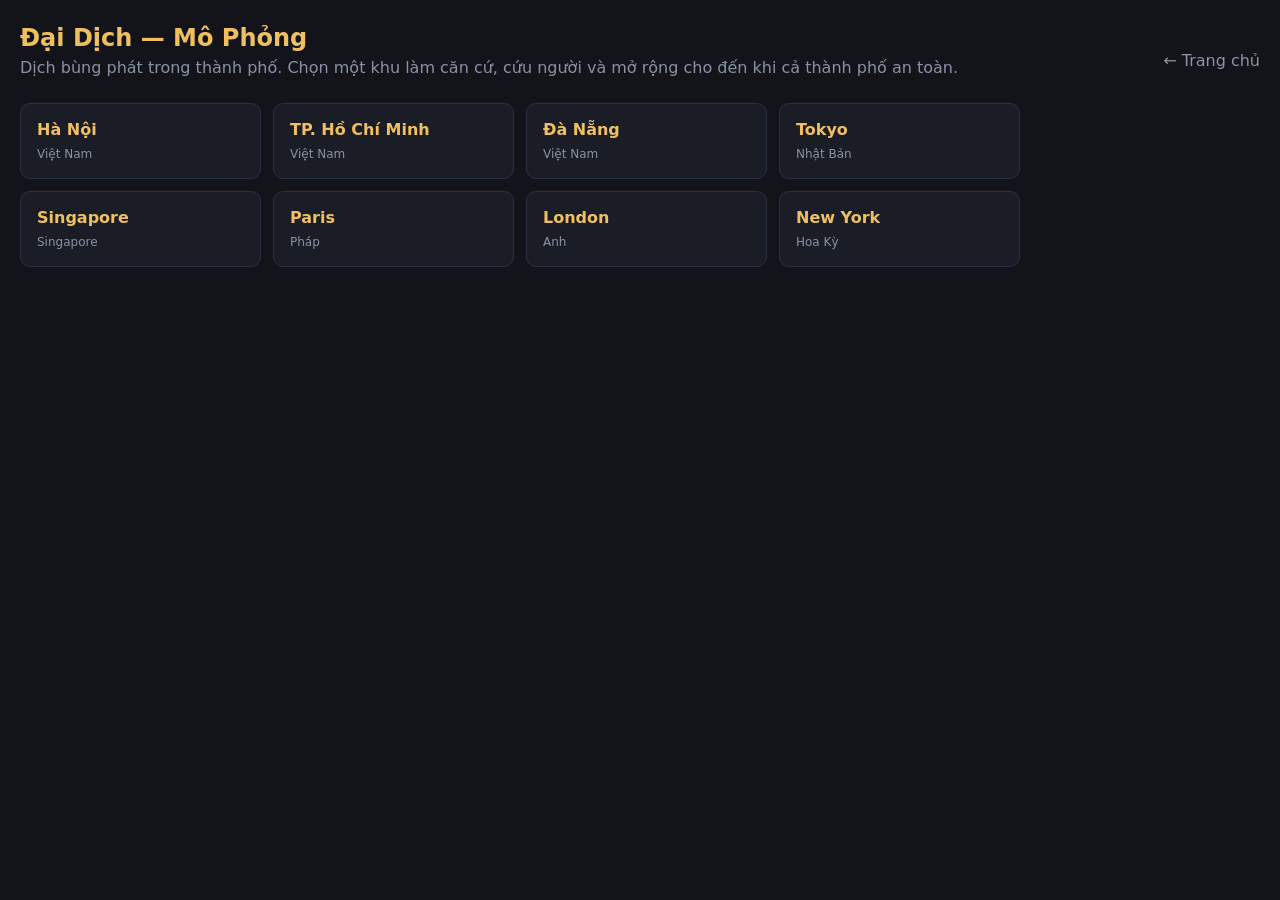
<file: games/outbreak-sim/index.html>
<!DOCTYPE html>
<html lang="vi">
<head>
<meta charset="UTF-8">
<meta name="viewport" content="width=device-width,initial-scale=1">
<title>Đại Dịch — Mô Phỏng — MassGames</title>
<style>
*{box-sizing:border-box}
html,body{height:100%;margin:0}
body{background:#12141a;color:#e8e8e8;font-family:system-ui,-apple-system,"Segoe UI",Roboto,sans-serif;overflow:hidden}
a{color:#8b93a7;text-decoration:none}
a:hover{color:#f0c060}
.hidden{display:none !important}
.small{font-size:12px;color:#8a92a6}

/* Chọn thành phố */
#picker{height:100%;overflow-y:auto;padding:24px 20px 40px}
#picker .top{display:flex;justify-content:space-between;align-items:center;gap:12px;flex-wrap:wrap;margin-bottom:6px}
#picker h1{margin:0;font-size:24px;color:#f0c060}
#picker p{color:#8a92a6;margin:6px 0 20px}
.cities{display:grid;grid-template-columns:repeat(auto-fill,minmax(200px,1fr));gap:12px;max-width:1000px}
.city{background:#1a1d26;border:1px solid #2a3144;border-radius:10px;padding:16px;text-align:left;color:#eee;cursor:pointer;font:inherit}
.city:hover{background:#243055;border-color:#3b4a78}
.city b{display:block;font-size:16px;color:#f0c060;margin-bottom:4px}
.city span{font-size:12px;color:#8a92a6}

/* Màn chơi */
#game{position:fixed;inset:0}
#board{position:absolute;inset:0;width:100%;height:100%;display:block;cursor:pointer}
.panel{position:absolute;background:rgba(18,20,26,.88);border:1px solid #2a3144;border-radius:10px;padding:10px 14px;backdrop-filter:blur(4px);z-index:2}
#hud{top:12px;left:12px;width:280px}
#hud h2{margin:0 0 4px;font-size:16px;color:#f0c060}
#hud .stat{display:flex;justify-content:space-between;font-size:13px;margin:3px 0}
#hud .stat b{color:#fff}
#hud .msg{margin-top:8px;font-size:13px;color:#cfd6e4;min-height:18px}
#sel{bottom:12px;left:12px;width:320px}
#sel h3{margin:0 0 4px;font-size:15px;color:#f0c060}
#sel .row{font-size:13px;margin:2px 0;color:#cfd6e4}
#sel button{margin-top:8px;width:100%;background:#2a3144;color:#eee;border:1px solid #47506a;border-radius:8px;padding:8px 10px;font:inherit;font-size:13px;cursor:pointer}
#sel button:hover:not(:disabled){background:#384262}
#sel button:disabled{opacity:.4;cursor:not-allowed}
#log{top:12px;right:12px;width:300px;font-size:12px;color:#cfd6e4}
#log div{padding:3px 0;border-bottom:1px solid #222838}
#log div:first-child{color:#fff}
.topbtns{position:absolute;right:12px;bottom:12px;z-index:2;display:flex;gap:8px}
.btn{background:#2a3144;color:#eee;border:1px solid #47506a;border-radius:8px;padding:8px 12px;font:inherit;font-size:13px;cursor:pointer;display:inline-block}
.btn:hover{background:#384262}
#banner{position:absolute;left:50%;top:50%;transform:translate(-50%,-50%);background:rgba(18,20,26,.94);border:1px solid #3b4a78;border-radius:12px;padding:20px 26px;text-align:center;z-index:3;font-size:15px;max-width:90%}
#banner h2{margin:0 0 8px;color:#f0c060}
#banner .btn{margin-top:12px}
</style>
</head>
<body>

<section id="picker">
  <div class="top">
    <div>
      <h1>Đại Dịch — Mô Phỏng</h1>
      <p>Dịch bùng phát trong thành phố. Chọn một khu làm căn cứ, cứu người và mở rộng cho đến khi cả thành phố an toàn.</p>
    </div>
    <a href="../../">← Trang chủ</a>
  </div>
  <div class="cities" id="cities"></div>
</section>

<section id="game" class="hidden">
  <canvas id="board"></canvas>
  <div class="panel" id="hud">
    <h2 id="hud-city"></h2>
    <div class="stat"><span>Giờ</span><b id="hud-t">0</b></div>
    <div class="stat"><span>Vật tư</span><b id="hud-supplies">0</b></div>
    <div class="stat"><span>Người sống sót</span><b id="hud-survivors">0</b></div>
    <div class="stat"><span>Khu an toàn</span><b id="hud-players">0/0</b></div>
    <div class="stat"><span>Khu bị dịch</span><b id="hud-infected">0</b></div>
    <div class="msg" id="hud-msg"></div>
  </div>
  <div class="panel" id="sel"></div>
  <div class="panel" id="log"></div>
  <div class="topbtns">
    <button class="btn" id="btn-restart">Chơi lại</button>
    <button class="btn" id="btn-change">Chọn thành phố khác</button>
    <a class="btn" href="../../">Trang chủ</a>
  </div>
  <div id="banner" class="hidden"></div>
</section>

<script>
(function(){
  const CITIES = [
    { id:'hanoi', name:'Hà Nội', country:'Việt Nam' },
    { id:'hcm', name:'TP. Hồ Chí Minh', country:'Việt Nam' },
    { id:'danang', name:'Đà Nẵng', country:'Việt Nam' },
    { id:'tokyo', name:'Tokyo', country:'Nhật Bản' },
    { id:'singapore', name:'Singapore', country:'Singapore' },
    { id:'paris', name:'Paris', country:'Pháp' },
    { id:'london', name:'London', country:'Anh' },
    { id:'newyork', name:'New York', country:'Hoa Kỳ' }
  ];
  // Cân bằng (đơn vị: nghìn người, vật tư)
  const GRID = 6;                 // lưới 6 x 6 = 36 khu
  const TICK_MS = 1000;
  const COST = { rescue:20, expand:40, fortify:25 };
  const RESCUE_GAIN = 6, RESCUE_DROP = 35, FORTIFY_DROP = 40;

  const $ = id => document.getElementById(id);
  const board = $('board');
  const ctx = board.getContext('2d');
  let cityNow = null;
  let G = null;       // trạng thái ván chơi
  let timer = null;

  // ---------- Chọn thành phố ----------
  const list = $('cities');
  CITIES.forEach(c=>{
    const b=document.createElement('button');
    b.className='city';
    b.innerHTML='<b></b><span></span>';
    b.querySelector('b').textContent=c.name;
    b.querySelector('span').textContent=c.country;
    b.onclick=()=>{ cityNow=c; newGame(c); showGame(); };
    list.appendChild(b);
  });
  function showPicker(){ stopTimer(); G=null; $('game').classList.add('hidden'); $('picker').classList.remove('hidden'); }
  function showGame(){
    $('picker').classList.add('hidden'); $('game').classList.remove('hidden');
    resize(); render();
  }

  // ---------- Ván chơi ----------
  function newGame(c){
    stopTimer();
    const ds=[];
    for(let r=0;r<GRID;r++) for(let k=0;k<GRID;k++){
      ds.push({ id:'d'+r+'_'+k, r, k, name:'Khu '+String.fromCharCode(65+r)+(k+1),
        pop:30+Math.floor(Math.random()*170), state:'none', zombies:0, infection:0, survivors:0, nb:[] });
    }
    const at=(r,k)=>ds[r*GRID+k];
    ds.forEach(d=>{
      [[1,0],[-1,0],[0,1],[0,-1]].forEach(([dr,dk])=>{
        const n=at(d.r+dr,d.k+dk); if(n && d.r+dr>=0 && d.r+dr<GRID && d.k+dk>=0 && d.k+dk<GRID) d.nb.push(n);
      });
    });
    G={ city:c, districts:ds, phase:'pick', t:0, supplies:100, selected:null, log:[], msg:'Chọn một khu làm căn cứ để bắt đầu.' };
    addLog('Ván mới ở '+c.name+'. Chọn khu làm căn cứ.');
  }

  function infect(d, zombies, silent){
    const wasPlayer=d.state==='player';
    const lost=wasPlayer?d.survivors:0;
    d.state='infected'; d.zombies=zombies; d.infection=0; d.survivors=0;
    if(!silent) addLog(wasPlayer?'Dịch xâm nhập '+d.name+', mất '+Math.round(lost)+'k người':'Dịch lan đến '+d.name);
  }

  function startAt(d){
    d.state='player'; d.survivors=Math.round(d.pop*0.5); d.infection=0;
    let far=null,best=-1;
    G.districts.forEach(x=>{ if(x===d) return; const dist=Math.hypot(x.r-d.r,x.k-d.k); if(dist>best){ best=dist; far=x; } });
    if(far) infect(far,35,true);
    G.phase='play';
    G.msg='Dịch bùng phát ở '+(far?far.name:'?')+'. Bảo vệ căn cứ và mở rộng.';
    addLog('Căn cứ: '+d.name+'. Ổ dịch: '+(far?far.name:'?')+'.');
    startTimer(); render();
  }

  function tick(){
    if(!G||G.phase!=='play') return;
    G.t++;
    const infected=G.districts.filter(d=>d.state==='infected');
    infected.forEach(d=>{ d.zombies=Math.min(100,d.zombies+0.5); });
    infected.forEach(d=>{
      d.nb.forEach(n=>{
        if(n.state==='infected') return;
        n.infection+=1.2*(d.zombies/100);
        if(n.infection>=100) infect(n,30,false);
      });
    });
    G.districts.forEach(d=>{
      if(d.state==='player'){ d.infection=Math.max(0,d.infection-0.2); G.supplies+=d.survivors*0.06; }
      else if(d.state==='none'){ d.infection=Math.max(0,d.infection-0.1); }
    });
    const players=G.districts.filter(d=>d.state==='player').length;
    if(players===0){ G.phase='lost'; stopTimer(); G.msg='Thất bại: không còn khu nào an toàn.'; addLog(G.msg); showBanner('Thất bại','Dịch đã chiếm toàn bộ căn cứ.'); }
    else if(players===G.districts.length){ G.phase='won'; stopTimer(); G.msg='Chiến thắng: cả thành phố đã an toàn!'; addLog(G.msg); showBanner('Chiến thắng','Bạn đã giải phóng '+G.city.name+' khỏi dịch.'); }
    render();
  }

  function startTimer(){ stopTimer(); timer=setInterval(tick,TICK_MS); }
  function stopTimer(){ if(timer){ clearInterval(timer); timer=null; } }
  function addLog(text){ G.log.unshift('Giờ '+G.t+': '+text); if(G.log.length>40) G.log.length=40; }

  // ---------- Hành động ----------
  function actionFor(d){
    const adj=d.nb.filter(n=>n.state==='player');
    if(G.phase!=='play') return { label:'Ván đã kết thúc', enabled:false };
    if(d.state==='infected'){
      if(!adj.length) return { label:'Cần khu an toàn kề bên để cứu người', enabled:false };
      return { label:'Cứu người (−'+COST.rescue+' vật tư)', enabled:G.supplies>=COST.rescue, run:()=>rescue(d,adj) };
    }
    if(d.state==='none'){
      if(!adj.length) return { label:'Cần khu an toàn kề bên để mở rộng', enabled:false };
      return { label:'Mở rộng về khu này (−'+COST.expand+' vật tư)', enabled:G.supplies>=COST.expand, run:()=>expand(d) };
    }
    return { label:'Củng cố phòng thủ (−'+COST.fortify+' vật tư)', enabled:G.supplies>=COST.fortify, run:()=>fortify(d) };
  }

  function rescue(d,adj){
    G.supplies-=COST.rescue;
    d.zombies-=RESCUE_DROP;
    const home=adj.slice().sort((a,b)=>b.survivors-a.survivors)[0];
    home.survivors+=RESCUE_GAIN;
    if(d.zombies<=0){ d.state='player'; d.zombies=0; d.infection=0; d.survivors=Math.round(d.pop*0.15); addLog('Giải phóng '+d.name+'!'); }
    else addLog('Cứu '+RESCUE_GAIN+'k người từ '+d.name+' (còn '+Math.round(d.zombies)+'% zombie).');
    render();
  }
  function expand(d){
    G.supplies-=COST.expand;
    d.state='player'; d.infection=0; d.survivors=Math.round(d.pop*0.25);
    addLog('Mở rộng sang '+d.name+' (+'+d.survivors+'k người).');
    render();
  }
  function fortify(d){
    G.supplies-=COST.fortify;
    d.infection=Math.max(0,d.infection-FORTIFY_DROP);
    addLog('Củng cố '+d.name+'.');
    render();
  }

  // ---------- Vẽ bản đồ ----------
  let layout=null;   // vị trí các ô để vẽ và nhận click
  function resize(){
    const dpr=window.devicePixelRatio||1;
    board.width=Math.floor(window.innerWidth*dpr);
    board.height=Math.floor(window.innerHeight*dpr);
    board.style.width=window.innerWidth+'px';
    board.style.height=window.innerHeight+'px';
    ctx.setTransform(dpr,0,0,dpr,0,0);
    computeLayout();
    render();
  }
  function computeLayout(){
    const W=window.innerWidth, H=window.innerHeight;
    const top=90, bottom=150, side=340;   // chừa chỗ cho các bảng điều khiển
    const availW=Math.max(200,W-side*2), availH=Math.max(200,H-top-bottom);
    const cell=Math.floor(Math.min(availW/GRID,availH/GRID));
    const gridW=cell*GRID, gridH=cell*GRID;
    layout={ cell, x0:Math.floor((W-gridW)/2), y0:Math.floor(top+(availH-gridH)/2) };
  }

  function colorFor(d){
    if(d.state==='player') return '#2f7d4a';
    if(d.state==='infected') return 'rgba(170,40,40,'+(0.35+0.5*(d.zombies/100)).toFixed(2)+')';
    return '#343b4d';
  }

  function render(){
    if(!G) return;
    const W=window.innerWidth, H=window.innerHeight;
    ctx.clearRect(0,0,W,H);
    ctx.fillStyle='#12141a'; ctx.fillRect(0,0,W,H);
    const {cell,x0,y0}=layout;
    G.districts.forEach(d=>{
      const x=x0+d.k*cell+3, y=y0+d.r*cell+3, s=cell-6;
      ctx.fillStyle=colorFor(d);
      roundRect(x,y,s,s,8); ctx.fill();
      // Nguy cơ dịch ở khu chưa bị dịch hoặc khu an toàn
      if(d.state!=='infected' && d.infection>0){
        ctx.fillStyle='rgba(240,140,60,'+Math.min(0.6,d.infection/160).toFixed(2)+')';
        roundRect(x,y,s,s,8); ctx.fill();
      }
      if(G.selected===d.id){ ctx.strokeStyle='#ffffff'; ctx.lineWidth=3; roundRect(x,y,s,s,8); ctx.stroke(); }
      ctx.fillStyle='rgba(255,255,255,0.85)';
      ctx.font=Math.max(10,Math.floor(cell/5))+'px system-ui';
      ctx.textAlign='center'; ctx.textBaseline='middle';
      ctx.fillText(d.name, x+s/2, y+s/2 - (d.state==='player'?6:0));
      if(d.state==='player'){
        ctx.font=Math.max(9,Math.floor(cell/6))+'px system-ui';
        ctx.fillText(Math.round(d.survivors)+'k', x+s/2, y+s/2+10);
      }
    });
    updateHud();
  }

  function roundRect(x,y,w,h,r){
    ctx.beginPath();
    ctx.moveTo(x+r,y); ctx.arcTo(x+w,y,x+w,y+h,r); ctx.arcTo(x+w,y+h,x,y+h,r);
    ctx.arcTo(x,y+h,x,y,r); ctx.arcTo(x,y,x+w,y,r); ctx.closePath();
  }

  function districtAt(px,py){
    if(!layout||!G) return null;
    const {cell,x0,y0}=layout;
    const k=Math.floor((px-x0)/cell), r=Math.floor((py-y0)/cell);
    if(r<0||k<0||r>=GRID||k>=GRID) return null;
    return G.districts[r*GRID+k];
  }

  board.addEventListener('click',e=>{
    if(!G) return;
    const rect=board.getBoundingClientRect();
    const d=districtAt(e.clientX-rect.left, e.clientY-rect.top);
    if(!d) return;
    if(G.phase==='pick'){ startAt(d); return; }
    G.selected=d.id; render();
  });

  // ---------- Giao diện ----------
  function updateHud(){
    const players=G.districts.filter(d=>d.state==='player');
    const infected=G.districts.filter(d=>d.state==='infected').length;
    const people=players.reduce((s,d)=>s+d.survivors,0);
    $('hud-city').textContent=G.city.name;
    $('hud-t').textContent=G.t;
    $('hud-supplies').textContent=Math.floor(G.supplies);
    $('hud-survivors').textContent=Math.round(people)+'k';
    $('hud-players').textContent=players.length+'/'+G.districts.length;
    $('hud-infected').textContent=infected;
    $('hud-msg').textContent=G.msg||'';

    const sel=$('sel'); sel.textContent='';
    const d=G.districts.find(x=>x.id===G.selected);
    if(!d){
      const p=document.createElement('div'); p.className='row';
      p.textContent=G.phase==='pick'?'Nhấn vào một khu để chọn làm căn cứ.':'Nhấn vào một khu để xem và hành động.';
      sel.appendChild(p);
    } else {
      const h=document.createElement('h3'); h.textContent=d.name; sel.appendChild(h);
      const st=d.state==='player'?'An toàn (của bạn)':d.state==='infected'?'Đang bị dịch':'Chưa kiểm soát';
      [['Trạng thái',st],['Dân số',d.pop+'k']].forEach(([a,b])=>{ const r=document.createElement('div'); r.className='row'; r.textContent=a+': '+b; sel.appendChild(r); });
      const info=document.createElement('div'); info.className='row';
      if(d.state==='player') info.textContent='Người sống sót: '+Math.round(d.survivors)+'k · Nguy cơ dịch: '+Math.round(d.infection)+'%';
      else if(d.state==='infected') info.textContent='Mật độ zombie: '+Math.round(d.zombies)+'%';
      else info.textContent='Nguy cơ bị dịch: '+Math.round(d.infection)+'%';
      sel.appendChild(info);
      const a=actionFor(d);
      const btn=document.createElement('button'); btn.textContent=a.label; btn.disabled=!(a.enabled&&a.run);
      btn.onclick=()=>{ if(a.run) a.run(); };
      sel.appendChild(btn);
    }

    const lg=$('log'); lg.textContent='';
    G.log.slice(0,8).forEach(t=>{ const div=document.createElement('div'); div.textContent=t; lg.appendChild(div); });
  }

  function showBanner(title,text){
    const b=$('banner'); b.textContent='';
    const h=document.createElement('h2'); h.textContent=title; b.appendChild(h);
    const p=document.createElement('div'); p.textContent=text; b.appendChild(p);
    const again=document.createElement('button'); again.className='btn'; again.textContent='Chơi lại';
    again.onclick=()=>{ b.classList.add('hidden'); restart(); };
    b.appendChild(again);
    b.classList.remove('hidden');
  }

  function restart(){
    if(!cityNow) return showPicker();
    $('banner').classList.add('hidden');
    newGame(cityNow); render();
  }

  window.addEventListener('resize',resize);
  $('btn-restart').onclick=restart;
  $('btn-change').onclick=()=>{ $('banner').classList.add('hidden'); showPicker(); };
})();
</script>
</body>
</html>
</file>
